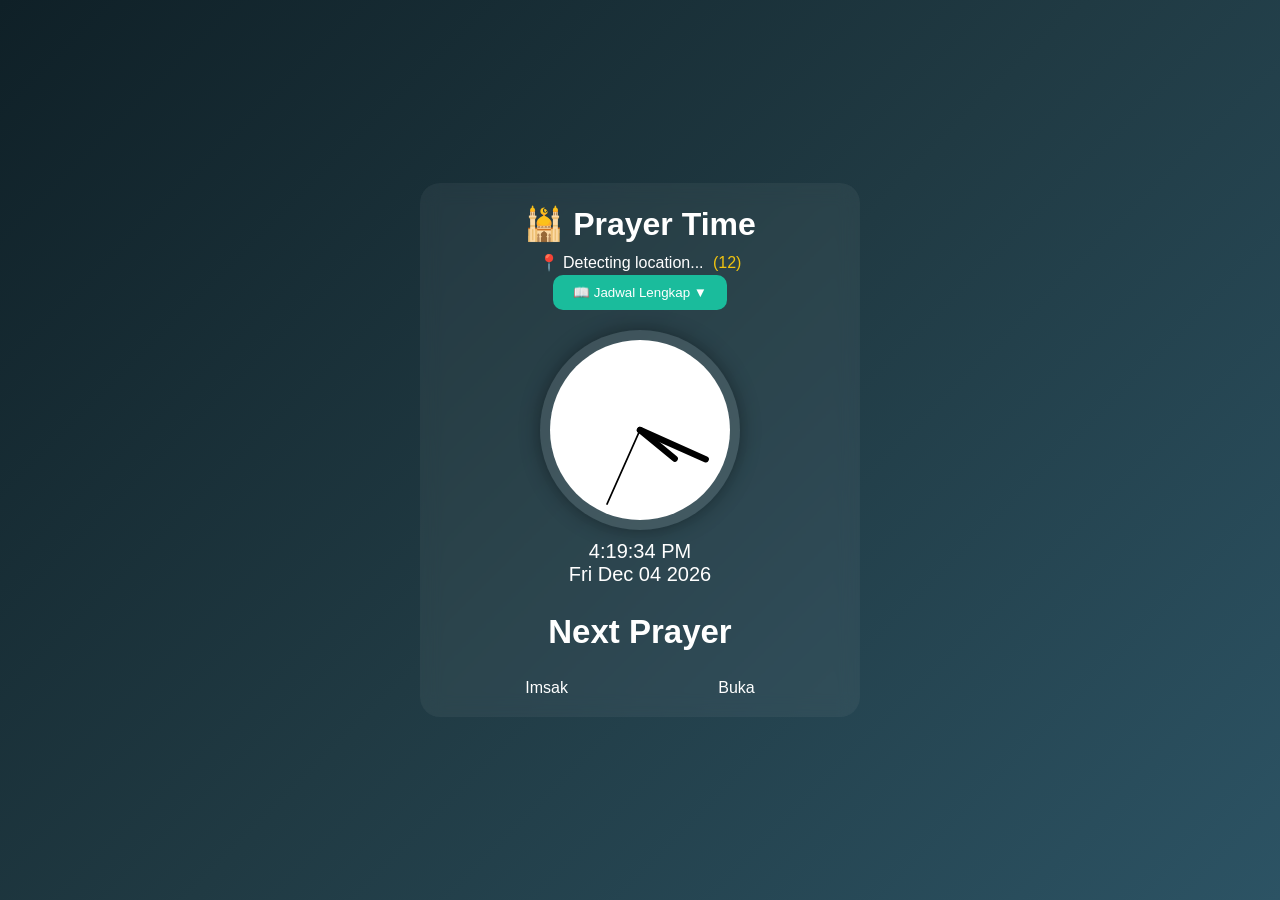
<file: index.html>
<!DOCTYPE html>
<html lang="id">

<head>
    <meta charset="UTF-8">
    <meta name="viewport" content="width=device-width, initial-scale=1.0">
    <title>Prayer Time Countdown</title>
    <link rel="stylesheet" href="style.css">
</head>

<body>
    <div class="container">
        <h1>🕌 Prayer Time</h1>
        <div class="location">
            📍 <span id="location">Detecting location...</span>
            <span id="detectCountdown">(13)</span>
            <div id="locationMethod"></div>      
        </div>
        <button id="toggleSchedule">
            📖 Jadwal Lengkap <span id="arrow">▼</span>   
        </button>
        <div id="schedule">        
            <table>
                <thead>
                    <tr>
                        <th>Sholat</th>
                        <th>Waktu</th>
                    </tr>
                </thead>
                <tbody id="prayerTable"></tbody>
            </table>
        </div>
        <div class="clock">
            <canvas id="analogClock" width="200" height="200"></canvas>
            <div class="digital">
                <div id="digitalClock"></div>
                <div id="date"></div>
                <div id="hijri"></div>
            </div>
        </div>
        <div class="countdown">
            <h2>Next Prayer</h2>
            <div id="nextPrayerName"></div>
            <div id="countdown"></div>
        </div>
        <div class="ramadan">
            <div>
                Imsak
                <span id="imsakTime"></span>
            </div>
            <div>
                Buka
                <span id="maghribTime"></span>
            </div>
        </div>
    </div>
    <div id="popup" class="popup">
        ⏰ 5 menit lagi waktu sholat
    </div>
    <script src="script.js"></script>
</body>

</html>
</file>
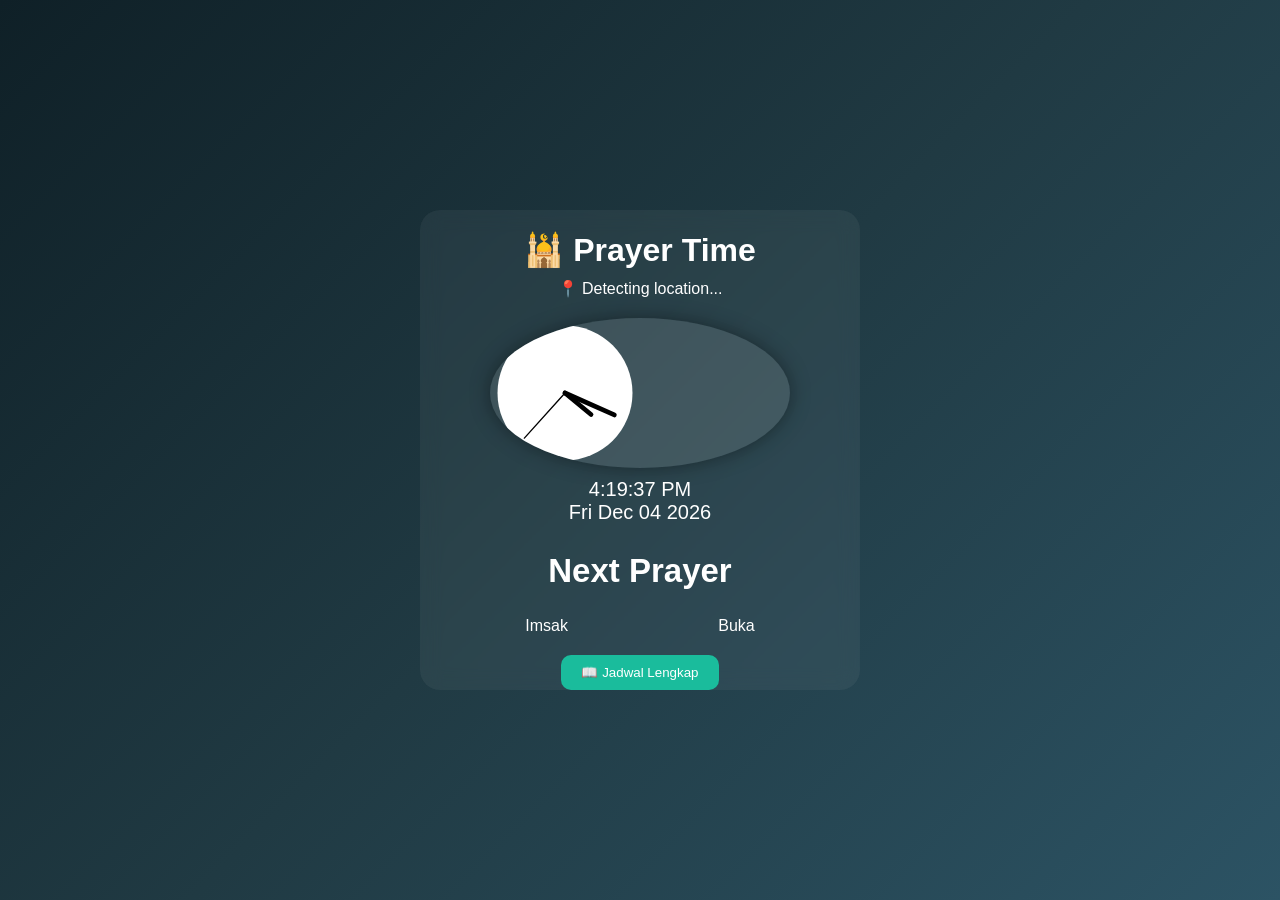
<file: index copy.html>
<!DOCTYPE html>
<html lang="id">

<head>
    <meta charset="UTF-8">
    <meta name="viewport" content="width=device-width, initial-scale=1.0">

    <title>Prayer Time Countdown</title>

    <link rel="stylesheet" href="style.css">

</head>

<body>

    <div class="container">

        <h1>🕌 Prayer Time</h1>

        <div class="location">
            📍 <span id="location">Detecting location...</span>
        </div>

        <div class="clock">

            <canvas id="analogClock"></canvas>

            <div class="digital">
                <div id="digitalClock"></div>
                <div id="date"></div>
                <div id="hijri"></div>
            </div>

        </div>

        <div class="countdown">

            <h2>Next Prayer</h2>

            <div id="nextPrayerName"></div>
            <div id="countdown"></div>

        </div>

        <div class="ramadan">

            <div>
                Imsak
                <span id="imsakTime"></span>
            </div>

            <div>
                Buka
                <span id="maghribTime"></span>
            </div>

        </div>

        <button id="toggleSchedule">📖 Jadwal Lengkap</button>

        <div id="schedule" class="collapsed">

            <table>
                <thead>
                    <tr>
                        <th>Sholat</th>
                        <th>Waktu</th>
                    </tr>
                </thead>

                <tbody id="prayerTable"></tbody>

            </table>

        </div>

    </div>

    <div id="popup" class="popup">
        ⏰ 5 menit lagi waktu sholat
    </div>

    <script src="script.js"></script>

</body>

</html>
</file>
<file: style.css>
body {
    font-family: 'Segoe UI', sans-serif;
    background: linear-gradient(135deg, #0f2027, #203a43, #2c5364);
    color: white;
    margin: 0;
    display: flex;
    justify-content: center;
    align-items: center;
    min-height: 100vh;
}

.container {
    text-align: center;
    background: rgba(255, 255, 255, 0.05);
    padding: 0 30px;
    border-radius: 20px;
    backdrop-filter: blur(10px);
    width: 380px;
    transition:box-shadow 0.3s ease;
}

.container:hover{
box-shadow:0 10px 40px rgba(0,0,0,0.5);
}

h1 {
    margin-bottom: 10px;
}

.clock {
    margin: 20px 0;
}

#analogClock {
    display: block;
    margin: auto;   
    background: rgba(255, 255, 255, 0.1);
    border-radius: 50%;
    box-shadow: 0 0 20px rgba(0, 0, 0, 0.4);   
}

.digital {
    margin-top: 10px;
    font-size: 20px;
}

.countdown {
    font-size: 22px;
    margin: 20px 0;
}

.ramadan {
    display: flex;
    justify-content: space-around;
    margin: 20px 0;
}

button {
    background: #1abc9c;
    border: none;
    padding: 10px 20px;
    border-radius: 10px;
    color: white;
    cursor:
    pointer;
}

button:hover {
    transform: scale(1.05);
    transition: 0.2s;   
}

table {
    width: 100%;
    margin-top: 15px;
    border-collapse: collapse;
}

th,
td {
    padding: 8px;
    border-bottom: 1px solid rgba(255, 255, 255, 0.2);
}

#schedule {
    max-height: 0;
    overflow: hidden;
    opacity: 0;
    transform: translateY(-10px);
    transition: all 0.6s ease-in-out;
}

#schedule.open {
    max-height: 500px;
    opacity: 1;
    transform: translateY(0);   
}

#arrow {
    display: inline-block;
    transition: transform 0.4s ease;
}

#schedule.open+#arrow {
    transform: rotate(180deg);   
}

.popup {
    position: fixed;
    bottom: 30px;
    left: 50%;
    transform: translateX(-50%);
    background: #16a085;
    padding: 15px 25px;
    border-radius: 10px;
    display: none;
    animation: fade 0.5s;
}

#detectCountdown {
    color: #f1c40f;
    margin-left: 5px;
}

#locationMethod {
    font-size: 12px;
    opacity: 0.8;
    margin-top: 3px;   
}

@keyframes fade {
    from {
        opacity: 0;
        transform: translateY(20px)
    }

    to {
        opacity: 1;
        transform: translateY(0)

    }   }
</file>
